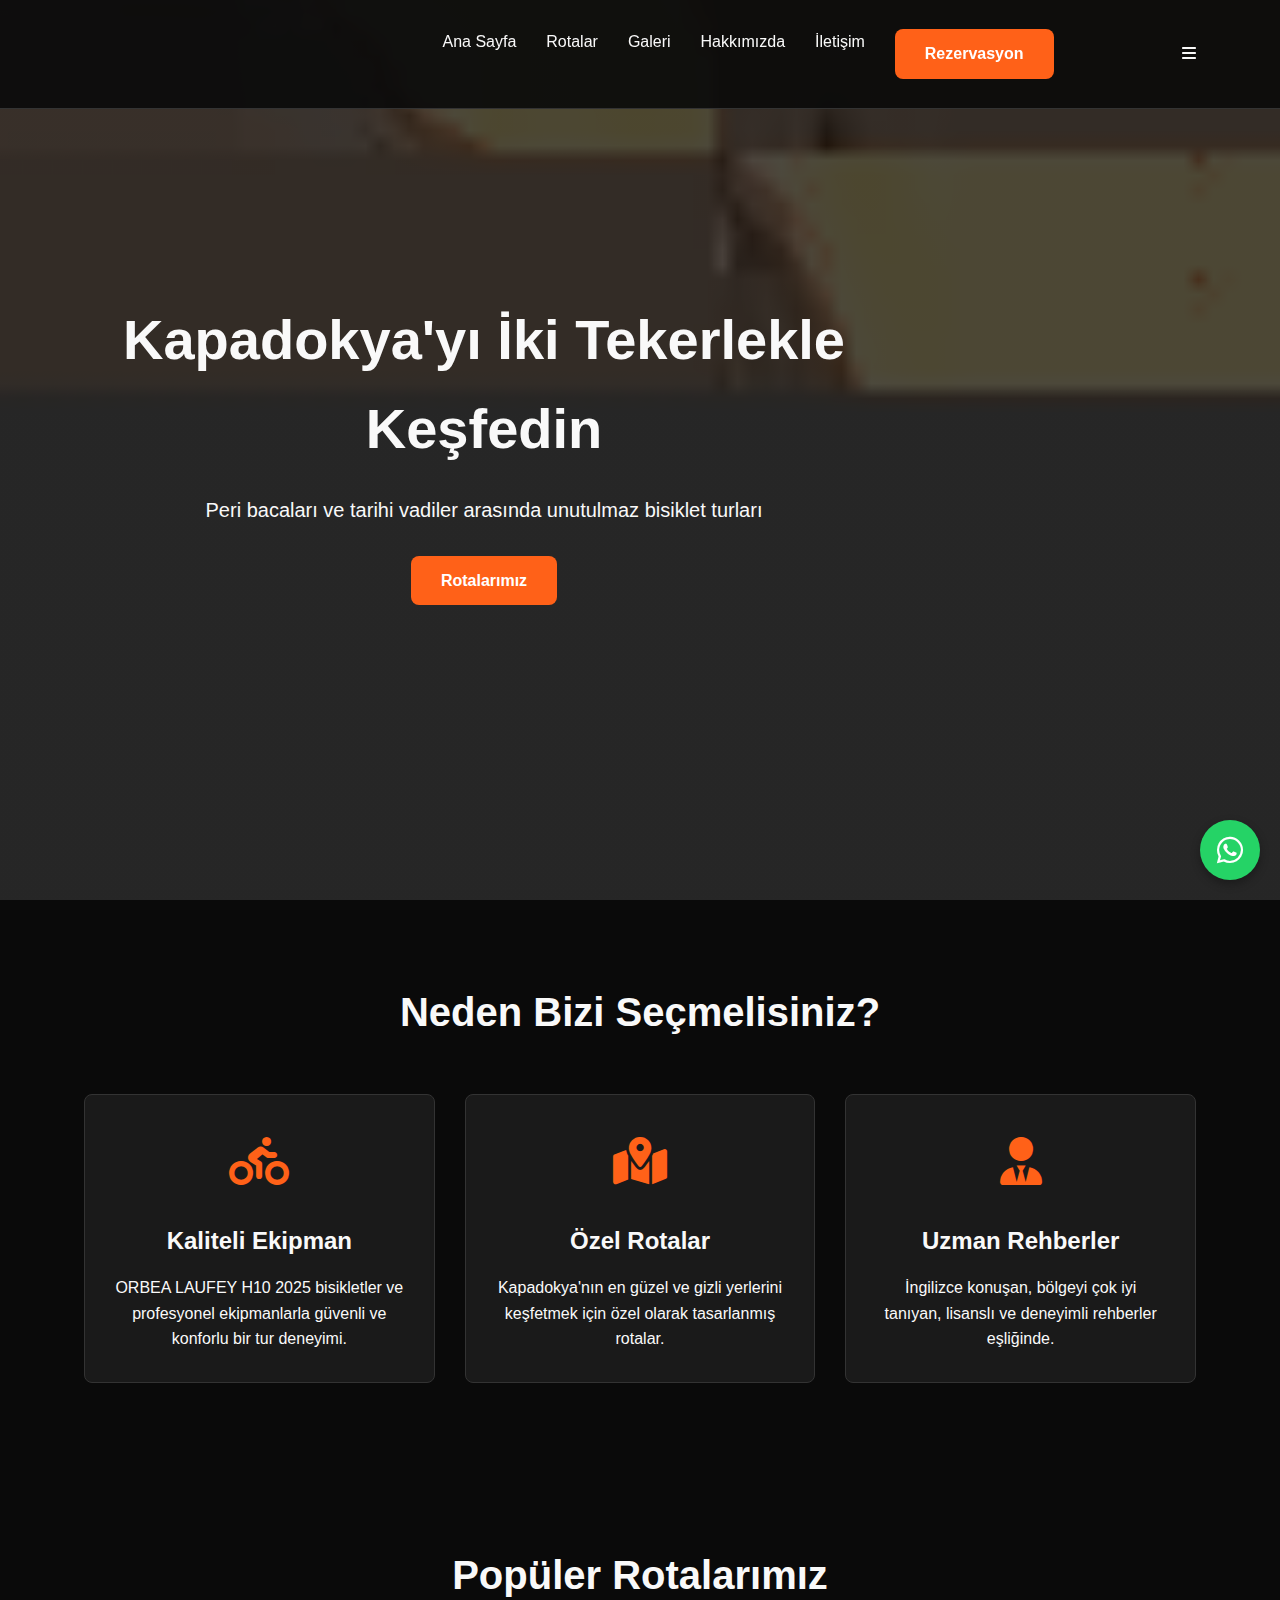
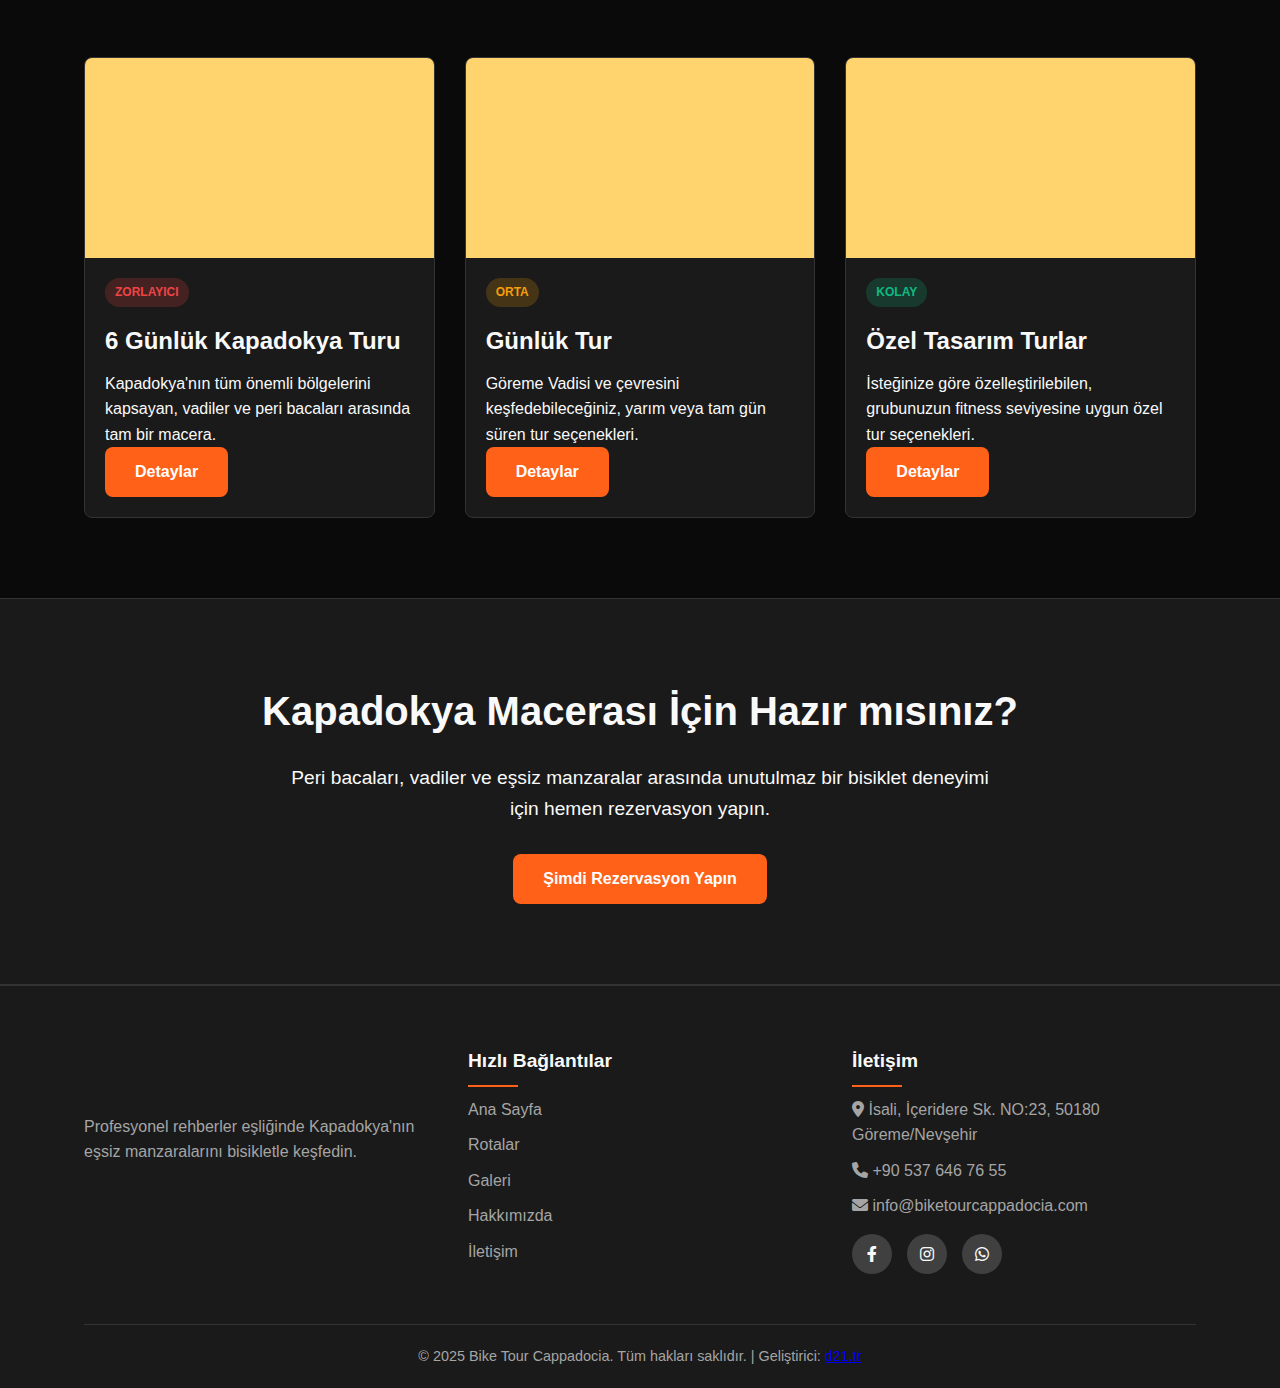
<file: complete-static-site.html>
<!DOCTYPE html>
<html lang="tr">
<head>
    <meta charset="UTF-8">
    <meta name="viewport" content="width=device-width, initial-scale=1.0">
    <title>Bike Tour Cappadocia | Premium Bisiklet Turları</title>
    <meta name="description" content="Kapadokya'nın büyüleyici manzaralarını bisikletle keşfedin. Profesyonel rehberler eşliğinde peri bacaları ve vadiler arasında unutulmaz bir tur deneyimi.">
    <style>
        :root {
            --background: #0a0a0a;
            --foreground: #f9f9f9;
            --primary: #ff6118;
            --secondary: #ffcc00;
            --accent: #ff8f00;
            --muted: #404040;
            --muted-foreground: #a5a5a5;
            --border: #333333;
            --card: #1a1a1a;
            --radius: 0.5rem;
        }

        * {
            margin: 0;
            padding: 0;
            box-sizing: border-box;
        }

        body {
            font-family: 'Arial', sans-serif;
            background-color: var(--background);
            color: var(--foreground);
            line-height: 1.6;
        }

        .container {
            width: 90%;
            max-width: 1200px;
            margin: 0 auto;
            padding: 0 20px;
        }

        header {
            background-color: rgba(10, 10, 10, 0.9);
            padding: 20px 0;
            position: fixed;
            width: 100%;
            top: 0;
            z-index: 1000;
            border-bottom: 1px solid var(--border);
        }

        .header-content {
            display: flex;
            justify-content: space-between;
            align-items: center;
        }

        .logo img {
            height: 60px;
        }

        nav ul {
            display: flex;
            list-style: none;
        }

        nav ul li {
            margin-left: 30px;
        }

        nav ul li a {
            color: var(--foreground);
            text-decoration: none;
            font-weight: 500;
            transition: color 0.3s;
        }

        nav ul li a:hover {
            color: var(--primary);
        }

        .hero {
            height: 100vh;
            background-image: linear-gradient(rgba(0, 0, 0, 0.7), rgba(0, 0, 0, 0.7)), url('[data-uri]');
            background-size: cover;
            background-position: center;
            display: flex;
            align-items: center;
            justify-content: center;
            text-align: center;
            padding-top: 80px;
        }

        .hero-content {
            max-width: 800px;
        }

        h1 {
            font-size: 3.5rem;
            margin-bottom: 20px;
            font-weight: 700;
        }

        .hero p {
            font-size: 1.25rem;
            margin-bottom: 30px;
        }

        .btn-primary {
            display: inline-block;
            background-color: var(--primary);
            color: white;
            padding: 12px 30px;
            border-radius: var(--radius);
            text-decoration: none;
            font-weight: 600;
            transition: background-color 0.3s;
        }

        .btn-primary:hover {
            background-color: #e55613;
        }

        section {
            padding: 80px 0;
        }

        h2 {
            font-size: 2.5rem;
            text-align: center;
            margin-bottom: 50px;
        }

        .features {
            display: grid;
            grid-template-columns: repeat(auto-fit, minmax(300px, 1fr));
            gap: 30px;
        }

        .feature-card {
            background-color: var(--card);
            border-radius: var(--radius);
            padding: 30px;
            text-align: center;
            border: 1px solid var(--border);
            transition: transform 0.3s;
        }

        .feature-card:hover {
            transform: translateY(-10px);
        }

        .feature-icon {
            font-size: 3rem;
            color: var(--primary);
            margin-bottom: 20px;
        }

        .feature-card h3 {
            font-size: 1.5rem;
            margin-bottom: 15px;
        }

        .routes {
            display: grid;
            grid-template-columns: repeat(auto-fit, minmax(300px, 1fr));
            gap: 30px;
        }

        .route-card {
            background-color: var(--card);
            border-radius: var(--radius);
            overflow: hidden;
            border: 1px solid var(--border);
            transition: transform 0.3s;
        }

        .route-card:hover {
            transform: translateY(-10px);
        }

        .route-image {
            height: 200px;
            overflow: hidden;
        }

        .route-image img {
            width: 100%;
            height: 100%;
            object-fit: cover;
            transition: transform 0.5s;
        }

        .route-card:hover .route-image img {
            transform: scale(1.05);
        }

        .route-content {
            padding: 20px;
        }

        .route-card h3 {
            font-size: 1.5rem;
            margin-bottom: 10px;
        }

        .difficulty {
            display: inline-block;
            padding: 5px 10px;
            border-radius: 20px;
            font-size: 0.75rem;
            font-weight: 600;
            text-transform: uppercase;
            margin-bottom: 15px;
        }

        .difficulty.easy {
            background-color: rgba(16, 185, 129, 0.2);
            color: #10b981;
        }

        .difficulty.moderate {
            background-color: rgba(245, 158, 11, 0.2);
            color: #f59e0b;
        }

        .difficulty.challenging {
            background-color: rgba(239, 68, 68, 0.2);
            color: #ef4444;
        }

        .cta {
            background-color: var(--card);
            text-align: center;
            padding: 80px 0;
            border-top: 1px solid var(--border);
            border-bottom: 1px solid var(--border);
        }

        .cta h2 {
            margin-bottom: 20px;
        }

        .cta p {
            max-width: 700px;
            margin: 0 auto 30px;
            font-size: 1.2rem;
        }

        footer {
            background-color: var(--card);
            padding: 60px 0 20px;
            border-top: 1px solid var(--border);
        }

        .footer-content {
            display: grid;
            grid-template-columns: repeat(auto-fit, minmax(250px, 1fr));
            gap: 40px;
            margin-bottom: 40px;
        }

        .footer-column h3 {
            font-size: 1.2rem;
            margin-bottom: 20px;
            position: relative;
        }

        .footer-column h3::after {
            content: '';
            position: absolute;
            left: 0;
            bottom: -10px;
            width: 50px;
            height: 2px;
            background-color: var(--primary);
        }

        .footer-column p, .footer-column a {
            color: var(--muted-foreground);
            margin-bottom: 10px;
            display: block;
            text-decoration: none;
        }

        .footer-column a:hover {
            color: var(--primary);
        }

        .social-links {
            display: flex;
            gap: 15px;
            margin-top: 15px;
        }

        .social-links a {
            display: flex;
            align-items: center;
            justify-content: center;
            width: 40px;
            height: 40px;
            background-color: var(--muted);
            border-radius: 50%;
            color: var(--foreground);
            transition: background-color 0.3s;
        }

        .social-links a:hover {
            background-color: var(--primary);
        }

        .copyright {
            text-align: center;
            padding-top: 20px;
            border-top: 1px solid var(--border);
            color: var(--muted-foreground);
            font-size: 0.9rem;
        }

        .whatsapp-float {
            position: fixed;
            bottom: 20px;
            right: 20px;
            width: 60px;
            height: 60px;
            background-color: #25D366;
            color: white;
            border-radius: 50%;
            display: flex;
            align-items: center;
            justify-content: center;
            font-size: 30px;
            box-shadow: 0 4px 10px rgba(0, 0, 0, 0.3);
            z-index: 1000;
            text-decoration: none;
        }

        /* Mobil uyumlu tasarım */
        @media (max-width: 768px) {
            h1 {
                font-size: 2.5rem;
            }

            h2 {
                font-size: 2rem;
            }

            nav {
                display: none;
            }

            .mobile-menu-btn {
                display: block;
                font-size: 1.5rem;
                color: var(--foreground);
                cursor: pointer;
            }

            .features, .routes {
                grid-template-columns: 1fr;
            }
        }
    </style>
    <link rel="stylesheet" href="https://cdnjs.cloudflare.com/ajax/libs/font-awesome/6.0.0-beta3/css/all.min.css">
</head>
<body>
    <header>
        <div class="container">
            <div class="header-content">
                <div class="logo">
                    <a href="#">
                        <img src="[data-uri]" alt="Bike Tour Cappadocia">
                    </a>
                </div>
                <nav>
                    <ul>
                        <li><a href="#" class="active">Ana Sayfa</a></li>
                        <li><a href="#">Rotalar</a></li>
                        <li><a href="#">Galeri</a></li>
                        <li><a href="#">Hakkımızda</a></li>
                        <li><a href="#">İletişim</a></li>
                        <li><a href="#" class="btn-primary">Rezervasyon</a></li>
                    </ul>
                </nav>
                <div class="mobile-menu-btn">
                    <i class="fas fa-bars"></i>
                </div>
            </div>
        </div>
    </header>

    <section class="hero">
        <div class="container">
            <div class="hero-content">
                <h1>Kapadokya'yı İki Tekerlekle Keşfedin</h1>
                <p>Peri bacaları ve tarihi vadiler arasında unutulmaz bisiklet turları</p>
                <a href="#" class="btn-primary">Rotalarımız</a>
            </div>
        </div>
    </section>

    <section>
        <div class="container">
            <h2>Neden Bizi Seçmelisiniz?</h2>
            <div class="features">
                <div class="feature-card">
                    <div class="feature-icon">
                        <i class="fas fa-biking"></i>
                    </div>
                    <h3>Kaliteli Ekipman</h3>
                    <p>ORBEA LAUFEY H10 2025 bisikletler ve profesyonel ekipmanlarla güvenli ve konforlu bir tur deneyimi.</p>
                </div>
                <div class="feature-card">
                    <div class="feature-icon">
                        <i class="fas fa-map-marked-alt"></i>
                    </div>
                    <h3>Özel Rotalar</h3>
                    <p>Kapadokya'nın en güzel ve gizli yerlerini keşfetmek için özel olarak tasarlanmış rotalar.</p>
                </div>
                <div class="feature-card">
                    <div class="feature-icon">
                        <i class="fas fa-user-tie"></i>
                    </div>
                    <h3>Uzman Rehberler</h3>
                    <p>İngilizce konuşan, bölgeyi çok iyi tanıyan, lisanslı ve deneyimli rehberler eşliğinde.</p>
                </div>
            </div>
        </div>
    </section>

    <section>
        <div class="container">
            <h2>Popüler Rotalarımız</h2>
            <div class="routes">
                <div class="route-card">
                    <div class="route-image">
                        <img src="[data-uri]" alt="6 Günlük Tur">
                    </div>
                    <div class="route-content">
                        <span class="difficulty challenging">Zorlayıcı</span>
                        <h3>6 Günlük Kapadokya Turu</h3>
                        <p>Kapadokya'nın tüm önemli bölgelerini kapsayan, vadiler ve peri bacaları arasında tam bir macera.</p>
                        <a href="#" class="btn-primary">Detaylar</a>
                    </div>
                </div>
                <div class="route-card">
                    <div class="route-image">
                        <img src="[data-uri]" alt="Günlük Tur">
                    </div>
                    <div class="route-content">
                        <span class="difficulty moderate">Orta</span>
                        <h3>Günlük Tur</h3>
                        <p>Göreme Vadisi ve çevresini keşfedebileceğiniz, yarım veya tam gün süren tur seçenekleri.</p>
                        <a href="#" class="btn-primary">Detaylar</a>
                    </div>
                </div>
                <div class="route-card">
                    <div class="route-image">
                        <img src="[data-uri]" alt="Özel Tur">
                    </div>
                    <div class="route-content">
                        <span class="difficulty easy">Kolay</span>
                        <h3>Özel Tasarım Turlar</h3>
                        <p>İsteğinize göre özelleştirilebilen, grubunuzun fitness seviyesine uygun özel tur seçenekleri.</p>
                        <a href="#" class="btn-primary">Detaylar</a>
                    </div>
                </div>
            </div>
        </div>
    </section>

    <section class="cta">
        <div class="container">
            <h2>Kapadokya Macerası İçin Hazır mısınız?</h2>
            <p>Peri bacaları, vadiler ve eşsiz manzaralar arasında unutulmaz bir bisiklet deneyimi için hemen rezervasyon yapın.</p>
            <a href="#" class="btn-primary">Şimdi Rezervasyon Yapın</a>
        </div>
    </section>

    <footer>
        <div class="container">
            <div class="footer-content">
                <div class="footer-column">
                    <div class="logo">
                        <img src="[data-uri]" alt="Bike Tour Cappadocia">
                    </div>
                    <p>Profesyonel rehberler eşliğinde Kapadokya'nın eşsiz manzaralarını bisikletle keşfedin.</p>
                </div>
                <div class="footer-column">
                    <h3>Hızlı Bağlantılar</h3>
                    <a href="#">Ana Sayfa</a>
                    <a href="#">Rotalar</a>
                    <a href="#">Galeri</a>
                    <a href="#">Hakkımızda</a>
                    <a href="#">İletişim</a>
                </div>
                <div class="footer-column">
                    <h3>İletişim</h3>
                    <p><i class="fas fa-map-marker-alt"></i> İsali, İçeridere Sk. NO:23, 50180 Göreme/Nevşehir</p>
                    <p><i class="fas fa-phone"></i> +90 537 646 76 55</p>
                    <p><i class="fas fa-envelope"></i> info@biketourcappadocia.com</p>
                    <div class="social-links">
                        <a href="#"><i class="fab fa-facebook-f"></i></a>
                        <a href="#"><i class="fab fa-instagram"></i></a>
                        <a href="#"><i class="fab fa-whatsapp"></i></a>
                    </div>
                </div>
            </div>
            <div class="copyright">
                <p>&copy; 2025 Bike Tour Cappadocia. Tüm hakları saklıdır. | Geliştirici: <a href="https://d21.tr" target="_blank">d21.tr</a></p>
            </div>
        </div>
    </footer>

    <a href="https://wa.me/905376467655" class="whatsapp-float" target="_blank">
        <i class="fab fa-whatsapp"></i>
    </a>

    <script>
        document.addEventListener('DOMContentLoaded', function() {
            // Mobil menü
            const mobileMenuBtn = document.querySelector('.mobile-menu-btn');
            const mobileMenu = document.createElement('div');
            mobileMenu.style.position = 'fixed';
            mobileMenu.style.top = '0';
            mobileMenu.style.left = '0';
            mobileMenu.style.width = '100%';
            mobileMenu.style.height = '100%';
            mobileMenu.style.backgroundColor = 'var(--background)';
            mobileMenu.style.zIndex = '2000';
            mobileMenu.style.padding = '2rem';
            mobileMenu.style.transform = 'translateX(-100%)';
            mobileMenu.style.transition = 'transform 0.3s ease';
            
            mobileMenu.innerHTML = `
                <div style="position:absolute; top:1rem; right:1rem; font-size:1.5rem; cursor:pointer;">
                    <i class="fas fa-times"></i>
                </div>
                <ul style="list-style:none; margin-top:3rem;">
                    <li style="margin-bottom:1.5rem;"><a href="#" style="color:var(--foreground); text-decoration:none; font-size:1.25rem;">Ana Sayfa</a></li>
                    <li style="margin-bottom:1.5rem;"><a href="#" style="color:var(--foreground); text-decoration:none; font-size:1.25rem;">Rotalar</a></li>
                    <li style="margin-bottom:1.5rem;"><a href="#" style="color:var(--foreground); text-decoration:none; font-size:1.25rem;">Galeri</a></li>
                    <li style="margin-bottom:1.5rem;"><a href="#" style="color:var(--foreground); text-decoration:none; font-size:1.25rem;">Hakkımızda</a></li>
                    <li style="margin-bottom:1.5rem;"><a href="#" style="color:var(--foreground); text-decoration:none; font-size:1.25rem;">İletişim</a></li>
                    <li><a href="#" style="display:inline-block; background-color:var(--primary); color:white; padding:12px 30px; border-radius:var(--radius); text-decoration:none; font-weight:600;">Rezervasyon</a></li>
                </ul>
            `;
            
            document.body.appendChild(mobileMenu);
            
            mobileMenuBtn.addEventListener('click', function() {
                mobileMenu.style.transform = 'translateX(0)';
            });
            
            const closeBtn = mobileMenu.querySelector('.fa-times');
            closeBtn.addEventListener('click', function() {
                mobileMenu.style.transform = 'translateX(-100%)';
            });
        });
    </script>
</body>
</html>
</file>
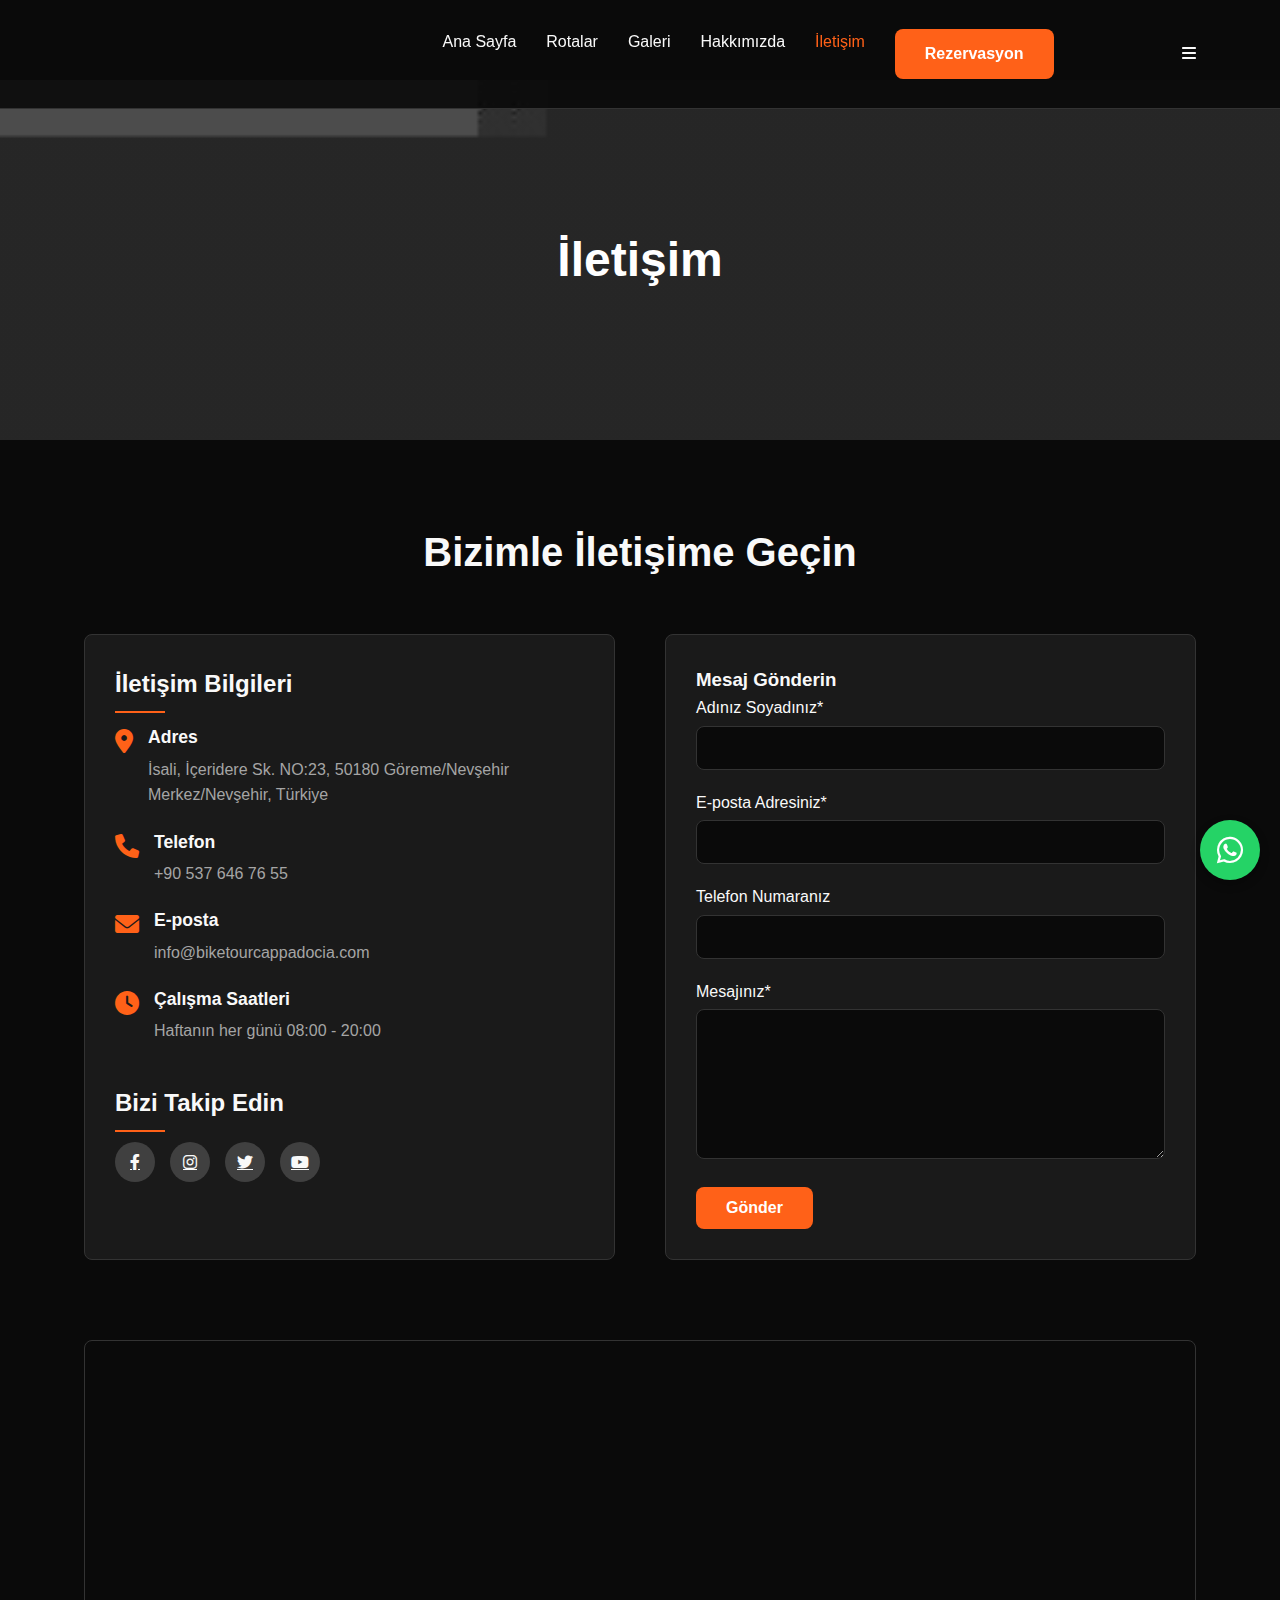
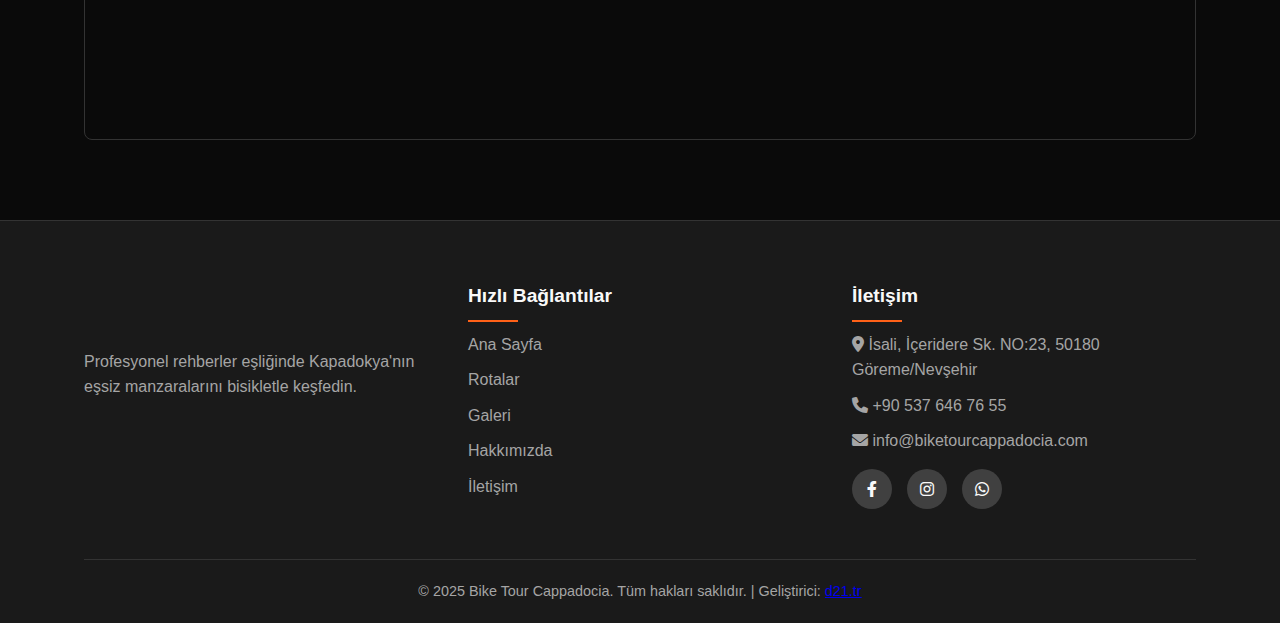
<file: contact-static.html>
<!DOCTYPE html>
<html lang="tr">
<head>
    <meta charset="UTF-8">
    <meta name="viewport" content="width=device-width, initial-scale=1.0">
    <title>İletişim | Bike Tour Cappadocia</title>
    <meta name="description" content="Bike Tour Cappadocia ile iletişime geçin. Kapadokya bisiklet turları hakkında bilgi alın ve rezervasyon yapın.">
    <style>
        :root {
            --background: #0a0a0a;
            --foreground: #f9f9f9;
            --primary: #ff6118;
            --secondary: #ffcc00;
            --accent: #ff8f00;
            --muted: #404040;
            --muted-foreground: #a5a5a5;
            --border: #333333;
            --card: #1a1a1a;
            --radius: 0.5rem;
        }

        * {
            margin: 0;
            padding: 0;
            box-sizing: border-box;
        }

        body {
            font-family: 'Arial', sans-serif;
            background-color: var(--background);
            color: var(--foreground);
            line-height: 1.6;
        }

        .container {
            width: 90%;
            max-width: 1200px;
            margin: 0 auto;
            padding: 0 20px;
        }

        header {
            background-color: rgba(10, 10, 10, 0.9);
            padding: 20px 0;
            position: fixed;
            width: 100%;
            top: 0;
            z-index: 1000;
            border-bottom: 1px solid var(--border);
        }

        .header-content {
            display: flex;
            justify-content: space-between;
            align-items: center;
        }

        .logo img {
            height: 60px;
        }

        nav ul {
            display: flex;
            list-style: none;
        }

        nav ul li {
            margin-left: 30px;
        }

        nav ul li a {
            color: var(--foreground);
            text-decoration: none;
            font-weight: 500;
            transition: color 0.3s;
        }

        nav ul li a:hover,
        nav ul li a.active {
            color: var(--primary);
        }

        .page-header {
            background-image: linear-gradient(rgba(0, 0, 0, 0.7), rgba(0, 0, 0, 0.7)), url('[data-uri]');
            background-size: cover;
            background-position: center;
            height: 40vh;
            display: flex;
            align-items: center;
            justify-content: center;
            text-align: center;
            margin-top: 80px;
        }

        .page-title {
            font-size: 3rem;
            color: white;
        }

        section {
            padding: 80px 0;
        }

        h2 {
            font-size: 2.5rem;
            text-align: center;
            margin-bottom: 50px;
        }

        .contact-content {
            display: grid;
            grid-template-columns: repeat(auto-fit, minmax(300px, 1fr));
            gap: 50px;
        }

        .contact-info {
            background-color: var(--card);
            padding: 30px;
            border-radius: var(--radius);
            border: 1px solid var(--border);
        }

        .contact-info h3 {
            font-size: 1.5rem;
            margin-bottom: 20px;
            position: relative;
        }

        .contact-info h3::after {
            content: '';
            position: absolute;
            left: 0;
            bottom: -10px;
            width: 50px;
            height: 2px;
            background-color: var(--primary);
        }

        .info-item {
            display: flex;
            align-items: flex-start;
            margin-bottom: 20px;
        }

        .info-icon {
            color: var(--primary);
            font-size: 1.5rem;
            margin-right: 15px;
        }

        .info-details h4 {
            font-size: 1.1rem;
            margin-bottom: 5px;
        }

        .info-details p, .info-details a {
            color: var(--muted-foreground);
            text-decoration: none;
        }

        .info-details a:hover {
            color: var(--primary);
        }

        .contact-form {
            background-color: var(--card);
            padding: 30px;
            border-radius: var(--radius);
            border: 1px solid var(--border);
        }

        .form-group {
            margin-bottom: 20px;
        }

        label {
            display: block;
            margin-bottom: 5px;
            font-weight: 500;
        }

        input, textarea {
            width: 100%;
            padding: 12px;
            background-color: var(--background);
            border: 1px solid var(--border);
            border-radius: var(--radius);
            color: var(--foreground);
            font-family: inherit;
            font-size: 1rem;
        }

        input:focus, textarea:focus {
            outline: none;
            border-color: var(--primary);
        }

        textarea {
            min-height: 150px;
            resize: vertical;
        }

        .btn-primary {
            display: inline-block;
            background-color: var(--primary);
            color: white;
            padding: 12px 30px;
            border-radius: var(--radius);
            text-decoration: none;
            font-weight: 600;
            transition: background-color 0.3s;
            border: none;
            cursor: pointer;
            font-size: 1rem;
        }

        .btn-primary:hover {
            background-color: #e55613;
        }

        .map {
            height: 400px;
            margin-top: 80px;
            border-radius: var(--radius);
            overflow: hidden;
            border: 1px solid var(--border);
        }

        .map iframe {
            width: 100%;
            height: 100%;
            border: 0;
        }

        footer {
            background-color: var(--card);
            padding: 60px 0 20px;
            border-top: 1px solid var(--border);
        }

        .footer-content {
            display: grid;
            grid-template-columns: repeat(auto-fit, minmax(250px, 1fr));
            gap: 40px;
            margin-bottom: 40px;
        }

        .footer-column h3 {
            font-size: 1.2rem;
            margin-bottom: 20px;
            position: relative;
        }

        .footer-column h3::after {
            content: '';
            position: absolute;
            left: 0;
            bottom: -10px;
            width: 50px;
            height: 2px;
            background-color: var(--primary);
        }

        .footer-column p, .footer-column a {
            color: var(--muted-foreground);
            margin-bottom: 10px;
            display: block;
            text-decoration: none;
        }

        .footer-column a:hover {
            color: var(--primary);
        }

        .social-links {
            display: flex;
            gap: 15px;
            margin-top: 15px;
        }

        .social-links a {
            display: flex;
            align-items: center;
            justify-content: center;
            width: 40px;
            height: 40px;
            background-color: var(--muted);
            border-radius: 50%;
            color: var(--foreground);
            transition: background-color 0.3s;
        }

        .social-links a:hover {
            background-color: var(--primary);
        }

        .copyright {
            text-align: center;
            padding-top: 20px;
            border-top: 1px solid var(--border);
            color: var(--muted-foreground);
            font-size: 0.9rem;
        }

        .whatsapp-float {
            position: fixed;
            bottom: 20px;
            right: 20px;
            width: 60px;
            height: 60px;
            background-color: #25D366;
            color: white;
            border-radius: 50%;
            display: flex;
            align-items: center;
            justify-content: center;
            font-size: 30px;
            box-shadow: 0 4px 10px rgba(0, 0, 0, 0.3);
            z-index: 1000;
            text-decoration: none;
        }

        /* Mobil uyumlu tasarım */
        @media (max-width: 768px) {
            .page-title {
                font-size: 2.5rem;
            }

            h2 {
                font-size: 2rem;
            }

            nav {
                display: none;
            }

            .mobile-menu-btn {
                display: block;
                font-size: 1.5rem;
                color: var(--foreground);
                cursor: pointer;
            }

            .contact-content {
                grid-template-columns: 1fr;
            }
        }
    </style>
    <link rel="stylesheet" href="https://cdnjs.cloudflare.com/ajax/libs/font-awesome/6.0.0-beta3/css/all.min.css">
</head>
<body>
    <header>
        <div class="container">
            <div class="header-content">
                <div class="logo">
                    <a href="index.html">
                        <img src="[data-uri]" alt="Bike Tour Cappadocia">
                    </a>
                </div>
                <nav>
                    <ul>
                        <li><a href="index.html">Ana Sayfa</a></li>
                        <li><a href="routes-static.html">Rotalar</a></li>
                        <li><a href="gallery.html">Galeri</a></li>
                        <li><a href="about.html">Hakkımızda</a></li>
                        <li><a href="contact-static.html" class="active">İletişim</a></li>
                        <li><a href="reservation.html" class="btn-primary">Rezervasyon</a></li>
                    </ul>
                </nav>
                <div class="mobile-menu-btn">
                    <i class="fas fa-bars"></i>
                </div>
            </div>
        </div>
    </header>

    <div class="page-header">
        <h1 class="page-title">İletişim</h1>
    </div>

    <section>
        <div class="container">
            <h2>Bizimle İletişime Geçin</h2>
            <div class="contact-content">
                <div class="contact-info">
                    <h3>İletişim Bilgileri</h3>
                    <div class="info-item">
                        <div class="info-icon">
                            <i class="fas fa-map-marker-alt"></i>
                        </div>
                        <div class="info-details">
                            <h4>Adres</h4>
                            <p>İsali, İçeridere Sk. NO:23, 50180 Göreme/Nevşehir Merkez/Nevşehir, Türkiye</p>
                        </div>
                    </div>
                    <div class="info-item">
                        <div class="info-icon">
                            <i class="fas fa-phone"></i>
                        </div>
                        <div class="info-details">
                            <h4>Telefon</h4>
                            <p><a href="tel:+905376467655">+90 537 646 76 55</a></p>
                        </div>
                    </div>
                    <div class="info-item">
                        <div class="info-icon">
                            <i class="fas fa-envelope"></i>
                        </div>
                        <div class="info-details">
                            <h4>E-posta</h4>
                            <p><a href="mailto:info@biketourcappadocia.com">info@biketourcappadocia.com</a></p>
                        </div>
                    </div>
                    <div class="info-item">
                        <div class="info-icon">
                            <i class="fas fa-clock"></i>
                        </div>
                        <div class="info-details">
                            <h4>Çalışma Saatleri</h4>
                            <p>Haftanın her günü 08:00 - 20:00</p>
                        </div>
                    </div>
                    <h3 style="margin-top: 40px;">Bizi Takip Edin</h3>
                    <div class="social-links">
                        <a href="#"><i class="fab fa-facebook-f"></i></a>
                        <a href="#"><i class="fab fa-instagram"></i></a>
                        <a href="#"><i class="fab fa-twitter"></i></a>
                        <a href="#"><i class="fab fa-youtube"></i></a>
                    </div>
                </div>
                <div class="contact-form">
                    <h3>Mesaj Gönderin</h3>
                    <form action="contact.php" method="POST" id="contact-form">
                        <div class="form-group">
                            <label for="name">Adınız Soyadınız*</label>
                            <input type="text" id="name" name="name" required>
                        </div>
                        <div class="form-group">
                            <label for="email">E-posta Adresiniz*</label>
                            <input type="email" id="email" name="email" required>
                        </div>
                        <div class="form-group">
                            <label for="phone">Telefon Numaranız</label>
                            <input type="tel" id="phone" name="phone">
                        </div>
                        <div class="form-group">
                            <label for="message">Mesajınız*</label>
                            <textarea id="message" name="message" required></textarea>
                        </div>
                        <button type="submit" class="btn-primary">Gönder</button>
                    </form>
                </div>
            </div>
            <div class="map">
                <iframe src="https://www.google.com/maps/embed?pb=!1m18!1m12!1m3!1d3128.9664342277374!2d34.82930177602555!3d38.644267171201936!2m3!1f0!2f0!3f0!3m2!1i1024!2i768!4f13.1!3m3!1m2!1s0x152a66f3f358d38d%3A0x73dc4058d6c1dabe!2zxLBzYWxpLCDEsMOnZXJpZGVyZSBTay4gTk86MjMsIDUwMTgwIEfDtnJlbWUvTmV2xZ9laGlyIE1lcmtlei9OZXbFn2VoaXI!5e0!3m2!1str!2str!4v1652123456789!5m2!1str!2str" allowfullscreen="" loading="lazy"></iframe>
            </div>
        </div>
    </section>

    <footer>
        <div class="container">
            <div class="footer-content">
                <div class="footer-column">
                    <div class="logo">
                        <img src="[data-uri]" alt="Bike Tour Cappadocia">
                    </div>
                    <p>Profesyonel rehberler eşliğinde Kapadokya'nın eşsiz manzaralarını bisikletle keşfedin.</p>
                </div>
                <div class="footer-column">
                    <h3>Hızlı Bağlantılar</h3>
                    <a href="index.html">Ana Sayfa</a>
                    <a href="routes-static.html">Rotalar</a>
                    <a href="gallery.html">Galeri</a>
                    <a href="about.html">Hakkımızda</a>
                    <a href="contact-static.html">İletişim</a>
                </div>
                <div class="footer-column">
                    <h3>İletişim</h3>
                    <p><i class="fas fa-map-marker-alt"></i> İsali, İçeridere Sk. NO:23, 50180 Göreme/Nevşehir</p>
                    <p><i class="fas fa-phone"></i> +90 537 646 76 55</p>
                    <p><i class="fas fa-envelope"></i> info@biketourcappadocia.com</p>
                    <div class="social-links">
                        <a href="#"><i class="fab fa-facebook-f"></i></a>
                        <a href="#"><i class="fab fa-instagram"></i></a>
                        <a href="#"><i class="fab fa-whatsapp"></i></a>
                    </div>
                </div>
            </div>
            <div class="copyright">
                <p>&copy; 2025 Bike Tour Cappadocia. Tüm hakları saklıdır. | Geliştirici: <a href="https://d21.tr" target="_blank">d21.tr</a></p>
            </div>
        </div>
    </footer>

    <a href="https://wa.me/905376467655" class="whatsapp-float" target="_blank">
        <i class="fab fa-whatsapp"></i>
    </a>

    <script>
        document.addEventListener('DOMContentLoaded', function() {
            // Mobil menü
            const mobileMenuBtn = document.querySelector('.mobile-menu-btn');
            const mobileMenu = document.createElement('div');
            mobileMenu.style.position = 'fixed';
            mobileMenu.style.top = '0';
            mobileMenu.style.left = '0';
            mobileMenu.style.width = '100%';
            mobileMenu.style.height = '100%';
            mobileMenu.style.backgroundColor = 'var(--background)';
            mobileMenu.style.zIndex = '2000';
            mobileMenu.style.padding = '2rem';
            mobileMenu.style.transform = 'translateX(-100%)';
            mobileMenu.style.transition = 'transform 0.3s ease';
            
            mobileMenu.innerHTML = `
                <div style="position:absolute; top:1rem; right:1rem; font-size:1.5rem; cursor:pointer;">
                    <i class="fas fa-times"></i>
                </div>
                <ul style="list-style:none; margin-top:3rem;">
                    <li style="margin-bottom:1.5rem;"><a href="index.html" style="color:var(--foreground); text-decoration:none; font-size:1.25rem;">Ana Sayfa</a></li>
                    <li style="margin-bottom:1.5rem;"><a href="routes-static.html" style="color:var(--foreground); text-decoration:none; font-size:1.25rem;">Rotalar</a></li>
                    <li style="margin-bottom:1.5rem;"><a href="gallery.html" style="color:var(--foreground); text-decoration:none; font-size:1.25rem;">Galeri</a></li>
                    <li style="margin-bottom:1.5rem;"><a href="about.html" style="color:var(--foreground); text-decoration:none; font-size:1.25rem;">Hakkımızda</a></li>
                    <li style="margin-bottom:1.5rem;"><a href="contact-static.html" style="color:var(--primary); text-decoration:none; font-size:1.25rem;">İletişim</a></li>
                    <li><a href="reservation.html" style="display:inline-block; background-color:var(--primary); color:white; padding:12px 30px; border-radius:var(--radius); text-decoration:none; font-weight:600;">Rezervasyon</a></li>
                </ul>
            `;
            
            document.body.appendChild(mobileMenu);
            
            mobileMenuBtn.addEventListener('click', function() {
                mobileMenu.style.transform = 'translateX(0)';
            });
            
            const closeBtn = mobileMenu.querySelector('.fa-times');
            closeBtn.addEventListener('click', function() {
                mobileMenu.style.transform = 'translateX(-100%)';
            });

            // Form gönderimi
            const contactForm = document.getElementById('contact-form');
            
            contactForm.addEventListener('submit', function(e) {
                // PHP form işleme yapacağımız için submit işlemini engelleme yok
                
                // URL parametrelerini kontrol et
                const urlParams = new URLSearchParams(window.location.search);
                const status = urlParams.get('status');
                
                if (status === 'success') {
                    alert('Mesajınız başarıyla gönderildi. En kısa sürede size dönüş yapacağız.');
                } else if (status === 'error') {
                    alert('Mesajınız gönderilirken bir hata oluştu. Lütfen daha sonra tekrar deneyin.');
                } else if (status === 'validation_error') {
                    const message = urlParams.get('message');
                    alert('Form doğrulama hatası: ' + (message || 'Lütfen tüm alanları doğru şekilde doldurun.'));
                }
            });
        });
    </script>
</body>
</html>
</file>
